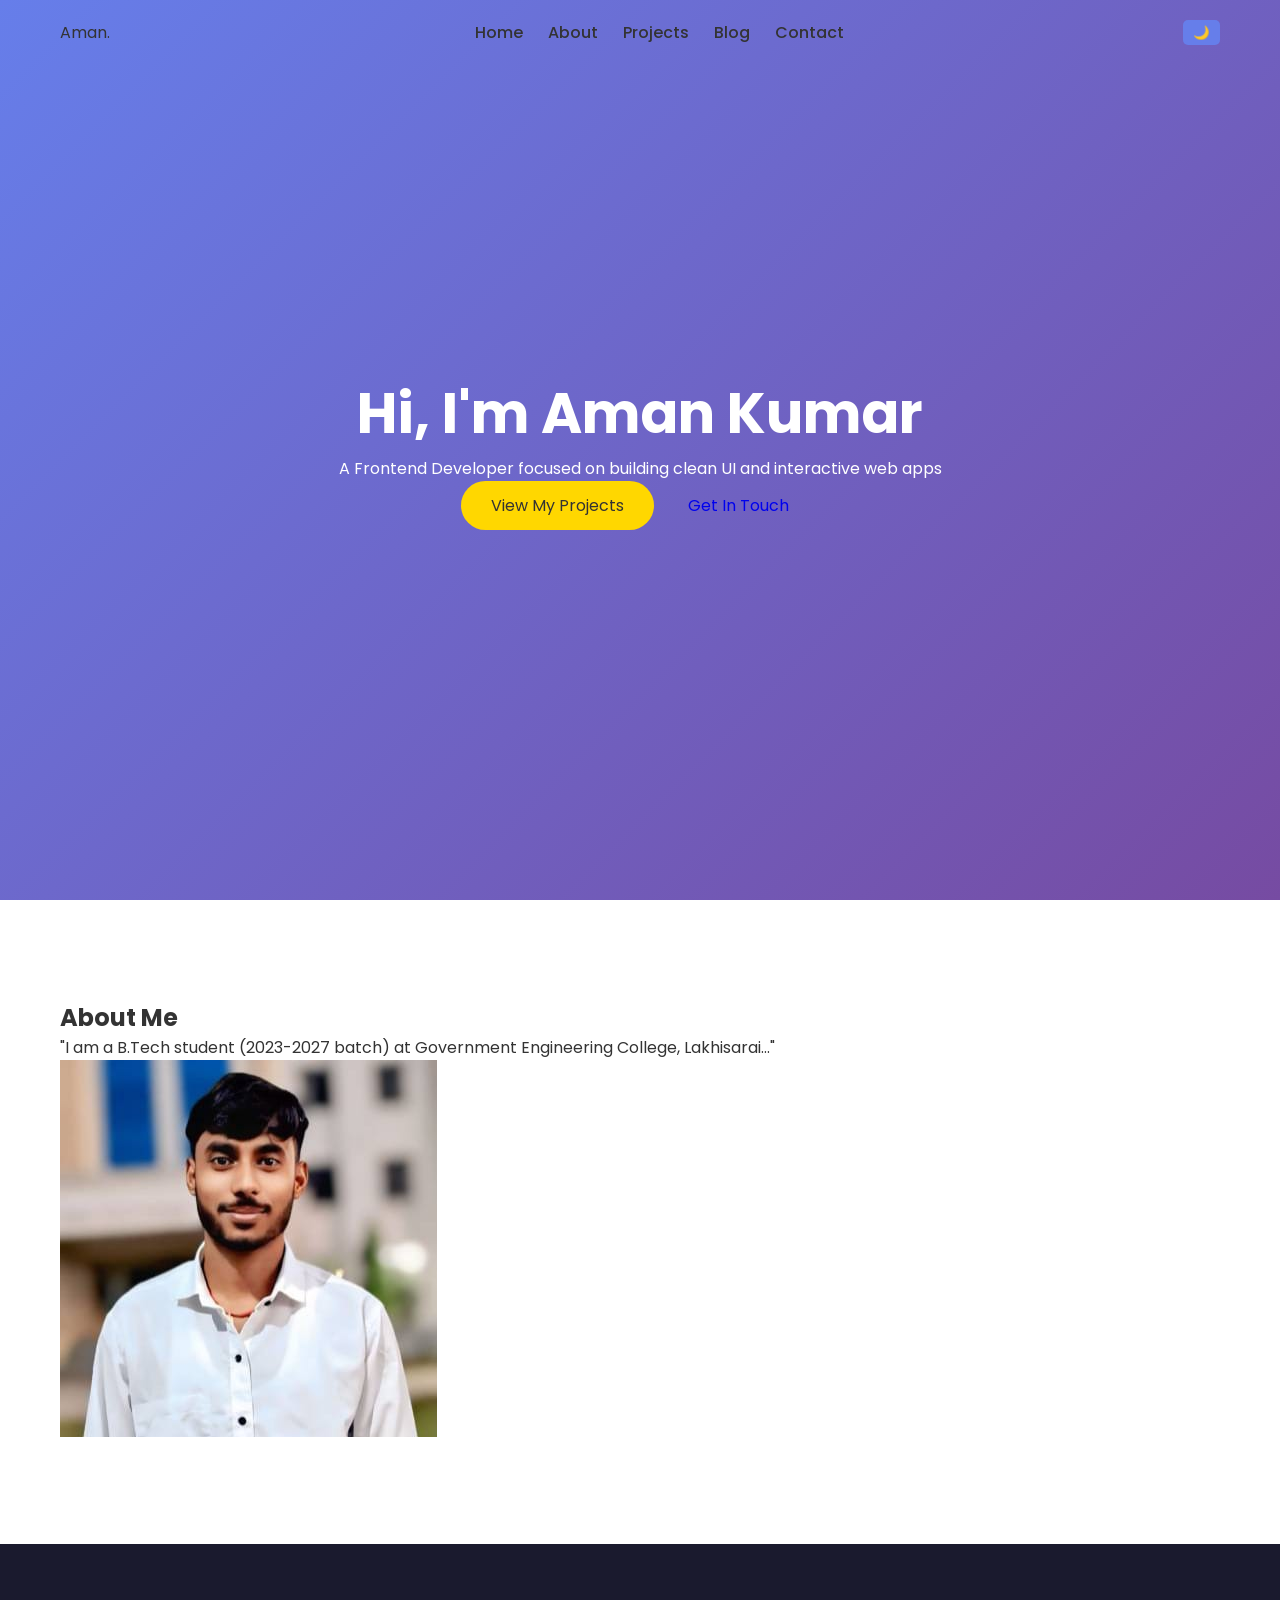
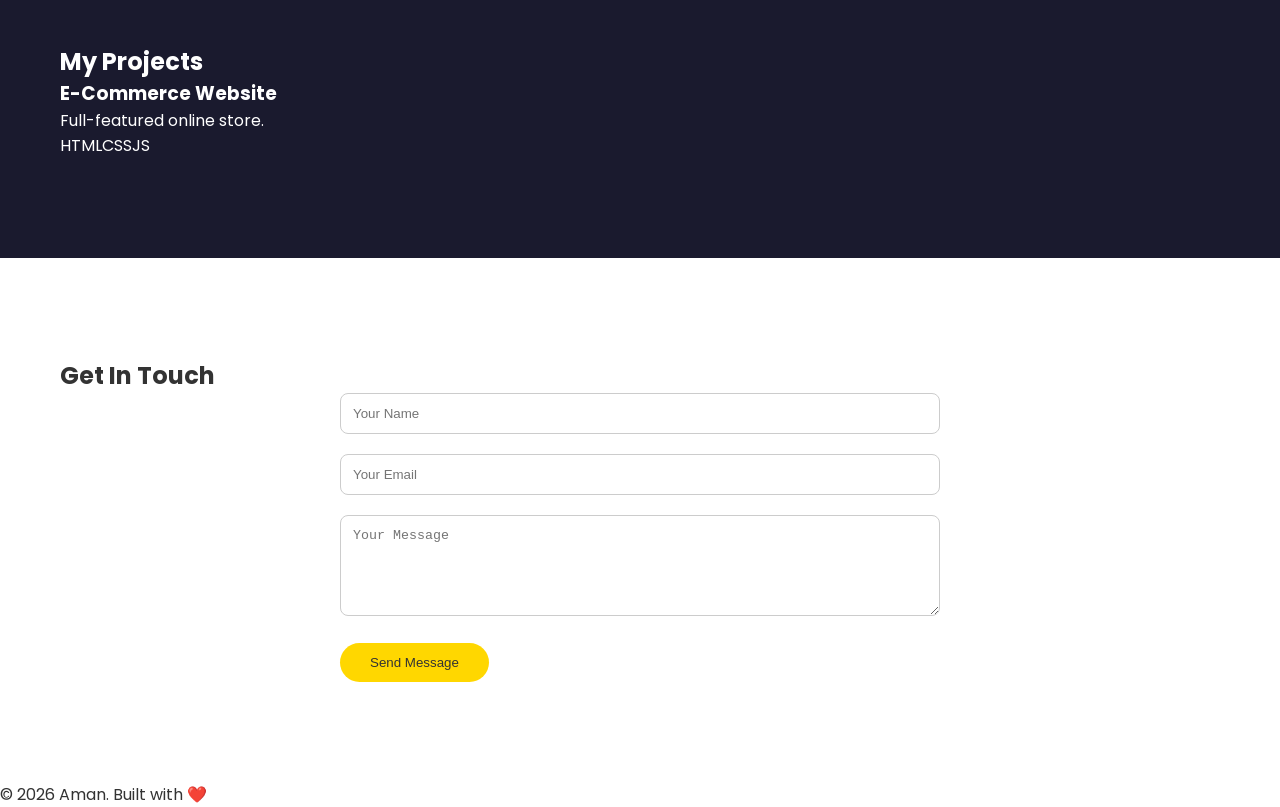
<file: Project 2/index.html>
<!DOCTYPE html>
<html lang="en">
<head>
  <meta charset="UTF-8" />
  <meta name="viewport" content="width=device-width, initial-scale=1.0"/>
  <title>Aman | Web Developer</title>
  <link rel="stylesheet" href="style.css" />
  <link href="https://fonts.googleapis.com/css2?family=Poppins:wght@400;500;600;700&display=swap" rel="stylesheet">
</head>
<body>

  <nav id="main-navbar">
    <div class="container nav-container">
      <div class="logo">Aman<span>.</span></div>
      <ul class="nav-links">
        <li><a href="#hero" class="nav-link active">Home</a></li>
        <li><a href="#about" class="nav-link">About</a></li>
        <li><a href="#projects" class="nav-link">Projects</a></li>
        <li><a href="blog.html">Blog</a></li>
        <li><a href="#contact" class="nav-link">Contact</a></li>
      </ul>
      <button id="theme-toggle" class="theme-btn">🌙</button>
    </div>
  </nav>

  <section id="hero" class="hero">
    <div class="hero-content">
      <h1>Hi, I'm <span class="highlight">Aman Kumar</span></h1>
      <p class="tagline">A Frontend Developer focused on building clean UI and interactive web apps</p>
      <div class="hero-buttons">
        <a href="#projects" class="btn primary">View My Projects</a>
        <a href="#contact" class="btn secondary">Get In Touch</a>
      </div>
    </div>
  </section>

  <section id="about" class="section">
    <div class="container">
      <h2 class="section-title">About Me</h2>
      <div class="about-content">
        <div class="about-text">
          <p>"I am a B.Tech student (2023-2027 batch) at Government Engineering College, Lakhisarai..."</p>
        </div>
        <div class="about-image">
          <img src="image2/amanpro.jpeg" alt="Aman Profile" />
        </div>
      </div>
    </div>
  </section>

  <section id="projects" class="section bg-dark">
    <div class="container">
      <h2 class="section-title">My Projects</h2>
      <div class="projects-grid">
        <div class="project-card">
          <div class="project-info">
            <h3>E-Commerce Website</h3>
            <p>Full-featured online store.</p>
            <div class="tech-stack"><span>HTML</span><span>CSS</span><span>JS</span></div>
          </div>
        </div>
      </div>
    </div>
  </section>

  <section id="contact" class="section">
    <div class="container">
      <h2 class="section-title">Get In Touch</h2>
      <div class="contact-content">
        <form class="contact-form" id="portfolio-form">
          <div class="input-group">
            <input type="text" id="name" placeholder="Your Name">
            <small class="error-msg" id="name-error"></small>
          </div>
          <div class="input-group">
            <input type="email" id="email" placeholder="Your Email">
            <small class="error-msg" id="email-error"></small>
          </div>
          <div class="input-group">
            <textarea id="message" placeholder="Your Message" rows="5"></textarea>
            <small class="error-msg" id="message-error"></small>
          </div>
          <button type="submit" class="btn primary">Send Message</button>
        </form>
      </div>
    </div>
  </section>

  <footer>
    <p>&copy; 2026 Aman. Built with ❤️</p>
  </footer>

  <script src="app.js"></script>
</body>
</html>
</file>
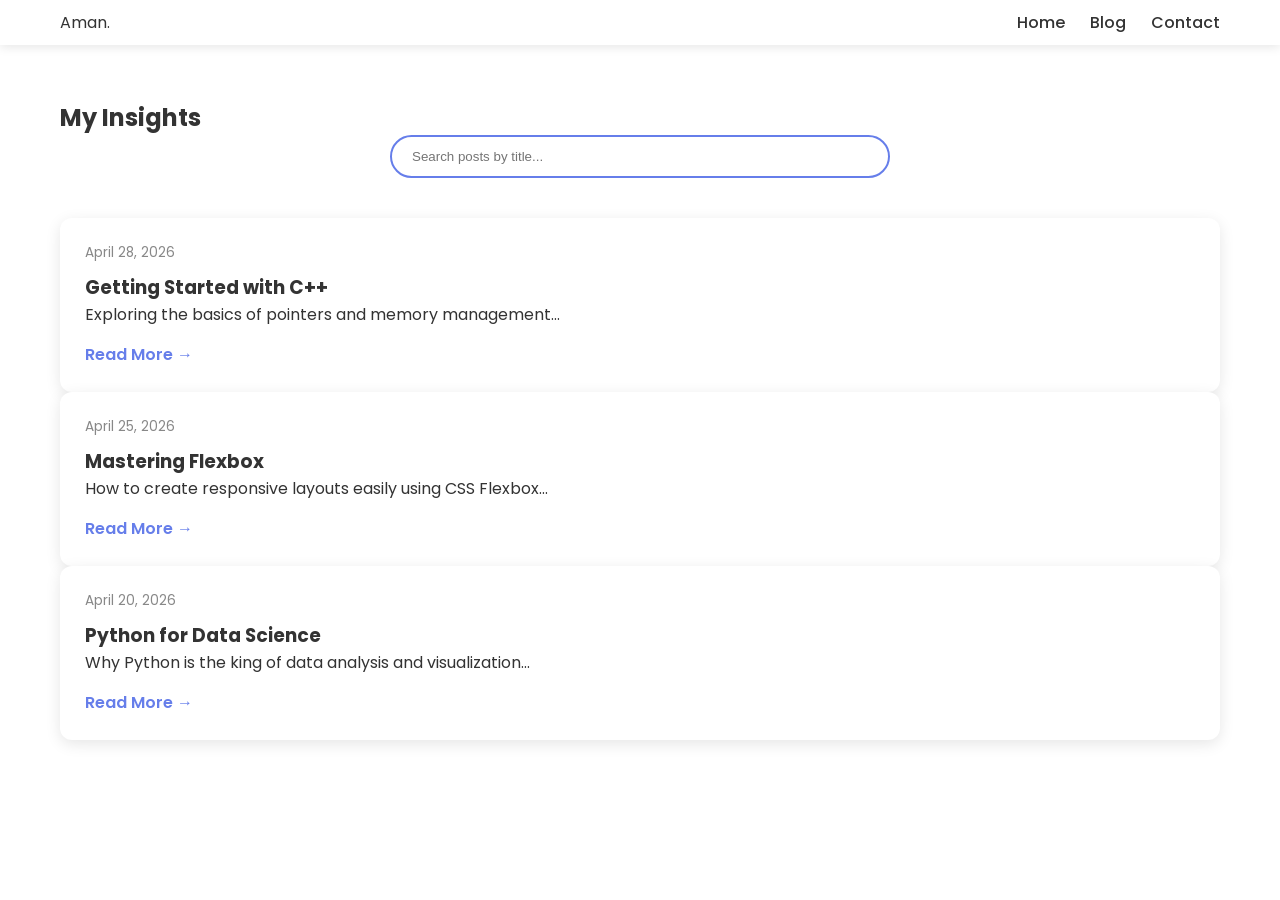
<file: Project 2/blog.html>
<!DOCTYPE html>
<html lang="en">
<head>
    <meta charset="UTF-8">
    <meta name="viewport" content="width=device-width, initial-scale=1.0">
    <title>Aman | Blog</title>
    <link rel="stylesheet" href="style.css">
    <link href="https://fonts.googleapis.com/css2?family=Poppins:wght@400;500;600;700&display=swap" rel="stylesheet">
</head>
<body>
    <nav id="main-navbar" class="scrolled">
        <div class="container nav-container">
            <div class="logo">Aman<span>.</span></div>
            <ul class="nav-links">
                <li><a href="index.html">Home</a></li>
                <li><a href="blog.html" class="active">Blog</a></li>
                <li><a href="index.html#contact">Contact</a></li>
            </ul>
        </div>
    </nav>

    <section class="section">
        <div class="container">
            <h2 class="section-title">My Insights</h2>
            
            <!-- Search Box -->
            <div class="search-container">
                <input type="text" id="blog-search" placeholder="Search posts by title...">
            </div>

            <!-- Blog Grid -->
            <div class="projects-grid" id="blog-posts-container">
                <!-- Blog Post 1 -->
                <article class="project-card blog-card">
                    <div class="project-info">
                        <span class="date">April 28, 2026</span>
                        <h3 class="post-title">Getting Started with C++</h3>
                        <p>Exploring the basics of pointers and memory management...</p>
                        <a href="post-cpp.html" class="read-more">Read More →</a>
                    </div>
                </article>

                <!-- Blog Post 2 -->
                <article class="project-card blog-card">
                    <div class="project-info">
                        <span class="date">April 25, 2026</span>
                        <h3 class="post-title">Mastering Flexbox</h3>
                        <p>How to create responsive layouts easily using CSS Flexbox...</p>
                        <a href="post-flexbox.html" class="read-more">Read More →</a>
                    </div>
                </article>

                <!-- Blog Post 3 -->
                <article class="project-card blog-card">
                    <div class="project-info">
                        <span class="date">April 20, 2026</span>
                        <h3 class="post-title">Python for Data Science</h3>
                        <p>Why Python is the king of data analysis and visualization...</p>
                        <a href="post-python.html" class="read-more">Read More →</a>
                    </div>
                </article>
            </div>
        </div>
    </section>

    <script src="blog.js"></script>
</body>
</html>
</file>
<file: Project 2/style.css>
:root {
  --bg-color: #ffffff;
  --text-color: #333;
  --nav-bg: rgba(255, 255, 255, 0.95);
  --hero-grad: linear-gradient(135deg, #667eea 0%, #764ba2 100%);
}

[data-theme="dark"] {
  --bg-color: #121212;
  --text-color: #f4f4f4;
  --nav-bg: rgba(18, 18, 18, 0.95);
}

* { margin: 0; padding: 0; box-sizing: border-box; }

body {
  font-family: 'Poppins', sans-serif;
  background-color: var(--bg-color);
  color: var(--text-color);
  transition: 0.3s;
}

.container { max-width: 1200px; margin: 0 auto; padding: 0 20px; }

/* Navbar Fixed */
#main-navbar {
  position: fixed;
  top: 0; width: 100%;
  padding: 20px 0;
  z-index: 1000;
  transition: 0.4s;
}

#main-navbar.scrolled {
  background: var(--nav-bg);
  box-shadow: 0 2px 10px rgba(0,0,0,0.1);
  padding: 10px 0;
}

.nav-container { display: flex; justify-content: space-between; align-items: center; }

.nav-links { display: flex; list-style: none; }
.nav-links li a { text-decoration: none; color: var(--text-color); margin-left: 25px; font-weight: 500; }

.theme-btn { background: #667eea; border: none; cursor: pointer; padding: 5px 10px; border-radius: 5px; color: white; }

/* Hero Section */
.hero { height: 100vh; background: var(--hero-grad); display: flex; align-items: center; justify-content: center; text-align: center; color: white; }
.hero-content h1 { font-size: 3.5rem; }

/* Section Spacing */
.section { padding: 100px 0; }
.bg-dark { background: #1a1a2e; color: white; }

/* Form Styling */
.contact-form { max-width: 600px; margin: 0 auto; }
.input-group { margin-bottom: 20px; }
.contact-form input, .contact-form textarea { width: 100%; padding: 12px; border-radius: 8px; border: 1px solid #ccc; }
.error-msg { color: #ff4d4d; font-size: 0.8rem; display: block; margin-top: 5px; }

.btn { padding: 12px 30px; border-radius: 50px; text-decoration: none; display: inline-block; cursor: pointer; border: none; }
.primary { background: #ffd700; color: #333; }

/* Blog Page Styles */
.search-container { text-align: center; margin-bottom: 40px; }
#blog-search {
    width: 100%; max-width: 500px;
    padding: 12px 20px; border-radius: 25px;
    border: 2px solid #667eea; outline: none;
}

.blog-card {
    background: #fff; padding: 25px;
    border-radius: 12px; box-shadow: 0 4px 15px rgba(0,0,0,0.1);
    transition: 0.3s;
}
.blog-card:hover { transform: translateY(-5px); }

.date { font-size: 0.85rem; color: #888; display: block; margin-bottom: 10px; }
.read-more { color: #667eea; text-decoration: none; font-weight: 600; margin-top: 15px; display: inline-block; }

/* Detail Page */
.post-header { padding: 120px 0 50px; text-align: center; }
.featured-image { width: 100%; border-radius: 15px; margin: 20px 0; }
.post-content { max-width: 800px; margin: 0 auto; line-height: 1.8; text-align: left; }
</file>
